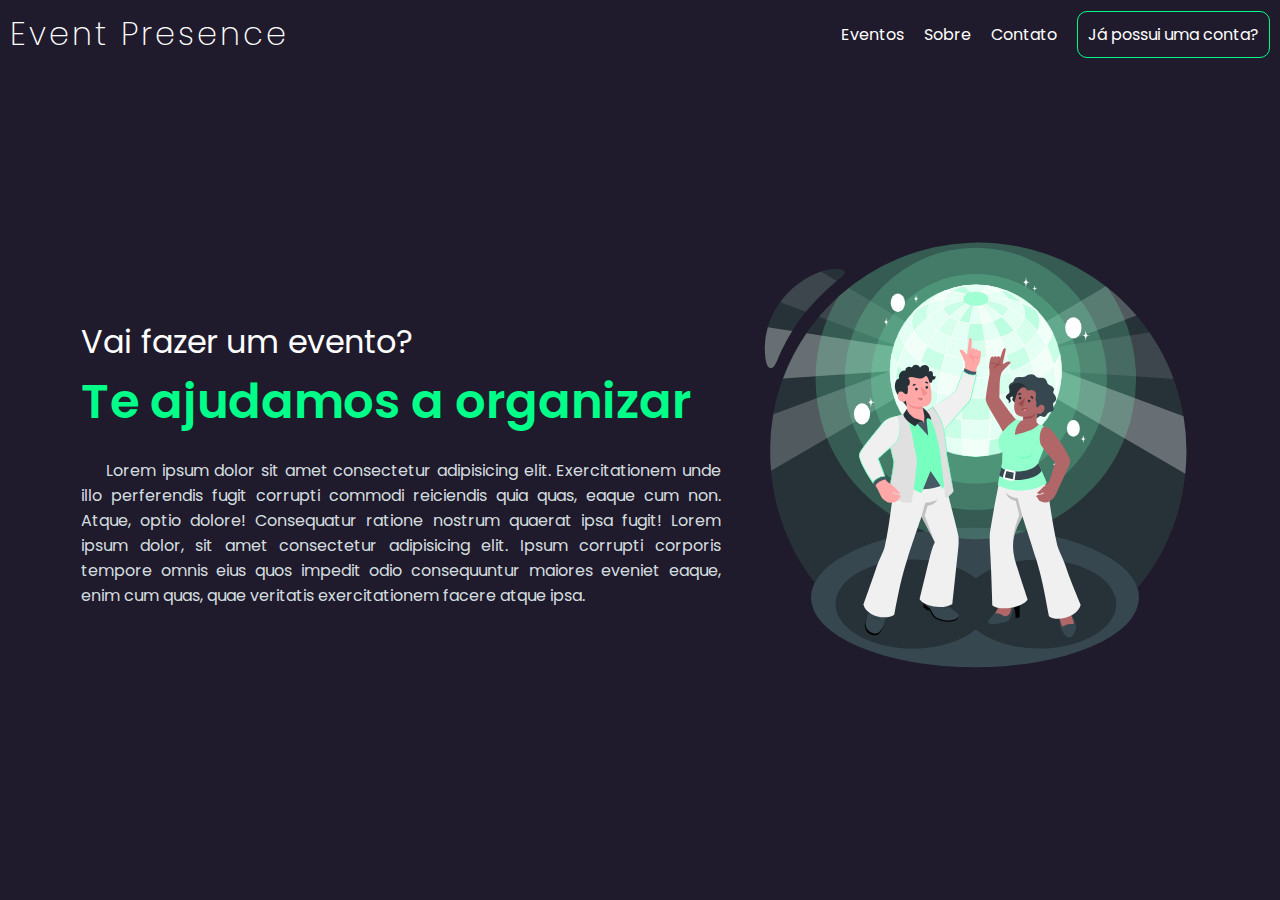
<file: index.html>
<!DOCTYPE html>
<html lang="pt-br">
<head>
    <meta charset="UTF-8">
    <meta http-equiv="X-UA-Compatible" content="IE=edge">
    <meta name="viewport" content="width=device-width, initial-scale=1.0">

    <!-- Importação de estilos -->
    <link rel="stylesheet" href="./src/styles/config.css">
    <link rel="stylesheet" href="./src/styles/components/header.css">
    <link rel="stylesheet" href="./src/styles/home.css">

    <!-- Importação Favicon -->
    <link rel="shortcut icon" href="./assets/favicon.ico" type="image/x-icon">

    <title>Event Presence</title>
</head>
<body>
    <header>
        <h1 class="header-title"><a href="./index.html" class="index-redirect">Event Presence</a></h1>
        
        <nav>
            <a href="./src/pages/eventFeed.php" class="header-links">Eventos</a>
            <a href="./src/pages/about.html" class="header-links">Sobre</a>
            <a href="./src/pages/contact.html" class="header-links">Contato</a>
            <a href="./src/pages/connect/login.php" id="connect-redirect">Já possui uma conta?</a>
        </nav>
    </header>

    <main>
        <section id="index-page">
            <h2 class="index-title">Vai fazer um evento?</h2>
            <h3 class="index-subtitle">Te ajudamos a organizar</h3>

            <p class="index-paragraph">Lorem ipsum dolor sit amet consectetur adipisicing elit. Exercitationem unde illo perferendis fugit corrupti commodi reiciendis quia quas, eaque cum non. Atque, optio dolore! Consequatur ratione nostrum quaerat ipsa fugit! Lorem ipsum dolor, sit amet consectetur adipisicing elit. Ipsum corrupti corporis tempore omnis eius quos impedit odio consequuntur maiores eveniet eaque, enim cum quas, quae veritatis exercitationem facere atque ipsa.</p>
        </section>

        <img src="./assets/ball.svg" alt="Duas pessoas dançando com uma bola de cristal" class="index-image">
    </main>
</body>
</html>
</file>
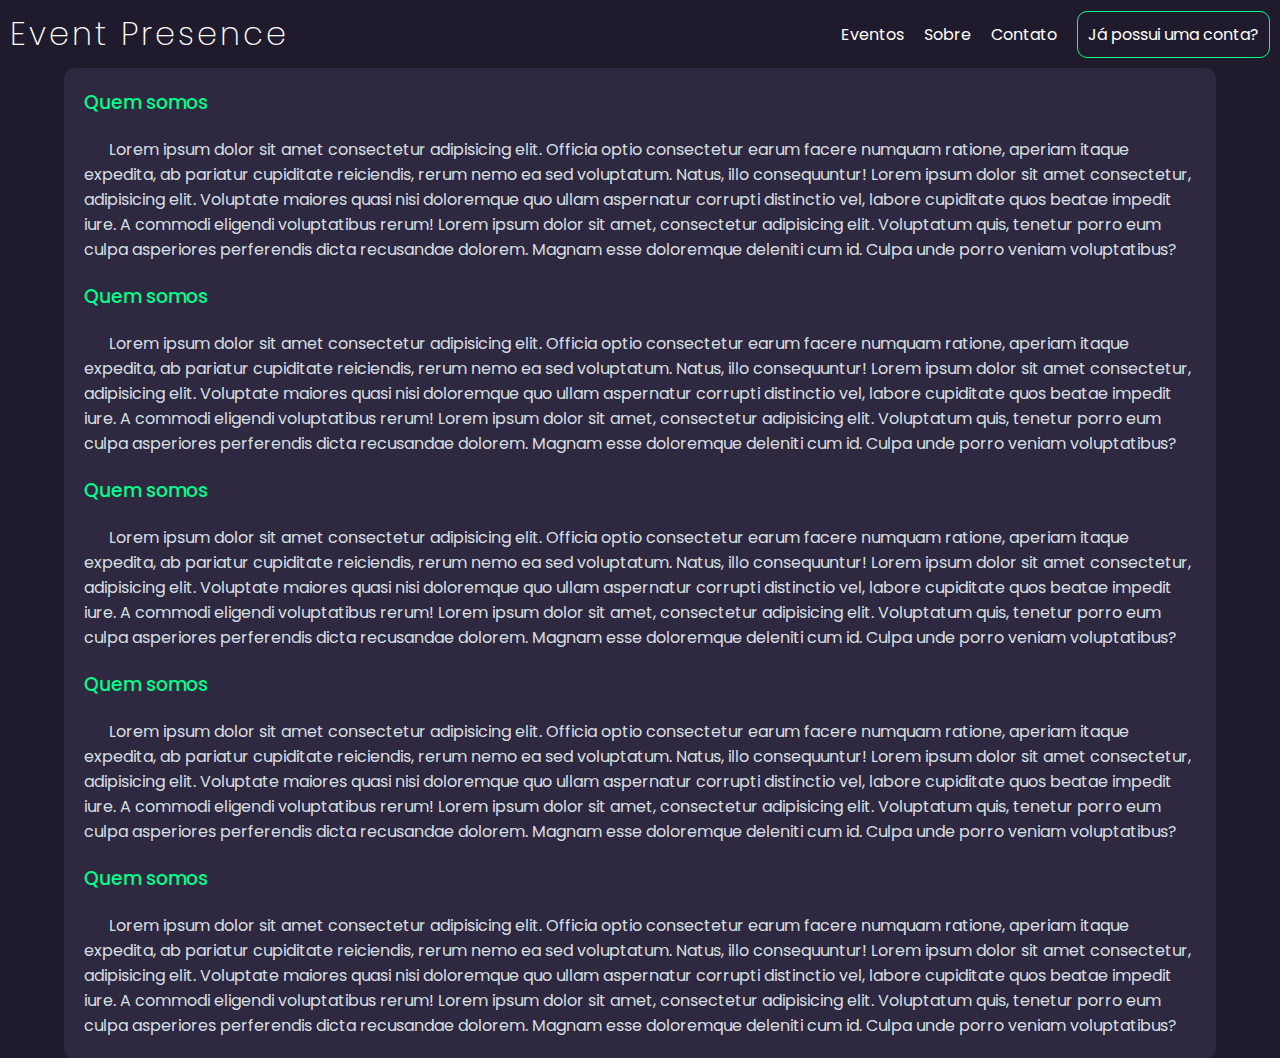
<file: src/pages/about.html>
<!DOCTYPE html>
<html lang="pt-br">
<head>
    <meta charset="UTF-8">
    <meta http-equiv="X-UA-Compatible" content="IE=edge">
    <meta name="viewport" content="width=device-width, initial-scale=1.0">

    <!-- Importação de estilos -->
    <link rel="stylesheet" href="../styles/config.css">
    <link rel="stylesheet" href="../styles/components/header.css">
    <link rel="stylesheet" href="../styles/defaultPage.css">

    <!-- Importação Favicon -->
    <link rel="shortcut icon" href="../../assets/favicon.ico" type="image/x-icon">

    <title>Sobre</title>
</head>
<body>
    <header>
        <h1 class="header-title"><a href="../../index.html" class="index-redirect">Event Presence</a></h1>

        <nav>
            <a href="./eventFeed.php" class="header-links">Eventos</a>
            <a href="./about.html" class="header-links">Sobre</a>
            <a href="./contact.html" class="header-links">Contato</a>
            <a href="./connect/login.php" id="connect-redirect">Já possui uma conta?</a>
        </nav>
    </header>

    <main>
        <section id="about-page">
            <h3 class="about-title">Quem somos</h3>
            <p class="about-paragraph">Lorem ipsum dolor sit amet consectetur adipisicing elit. Officia optio consectetur earum facere numquam ratione, aperiam itaque expedita, ab pariatur cupiditate reiciendis, rerum nemo ea sed voluptatum. Natus, illo consequuntur! Lorem ipsum dolor sit amet consectetur, adipisicing elit. Voluptate maiores quasi nisi doloremque quo ullam aspernatur corrupti distinctio vel, labore cupiditate quos beatae impedit iure. A commodi eligendi voluptatibus rerum! Lorem ipsum dolor sit amet, consectetur adipisicing elit. Voluptatum quis, tenetur porro eum culpa asperiores perferendis dicta recusandae dolorem. Magnam esse doloremque deleniti cum id. Culpa unde porro veniam voluptatibus?</p>
            <h3 class="about-title">Quem somos</h3>
            <p class="about-paragraph">Lorem ipsum dolor sit amet consectetur adipisicing elit. Officia optio consectetur earum facere numquam ratione, aperiam itaque expedita, ab pariatur cupiditate reiciendis, rerum nemo ea sed voluptatum. Natus, illo consequuntur! Lorem ipsum dolor sit amet consectetur, adipisicing elit. Voluptate maiores quasi nisi doloremque quo ullam aspernatur corrupti distinctio vel, labore cupiditate quos beatae impedit iure. A commodi eligendi voluptatibus rerum! Lorem ipsum dolor sit amet, consectetur adipisicing elit. Voluptatum quis, tenetur porro eum culpa asperiores perferendis dicta recusandae dolorem. Magnam esse doloremque deleniti cum id. Culpa unde porro veniam voluptatibus?</p>
            <h3 class="about-title">Quem somos</h3>
            <p class="about-paragraph">Lorem ipsum dolor sit amet consectetur adipisicing elit. Officia optio consectetur earum facere numquam ratione, aperiam itaque expedita, ab pariatur cupiditate reiciendis, rerum nemo ea sed voluptatum. Natus, illo consequuntur! Lorem ipsum dolor sit amet consectetur, adipisicing elit. Voluptate maiores quasi nisi doloremque quo ullam aspernatur corrupti distinctio vel, labore cupiditate quos beatae impedit iure. A commodi eligendi voluptatibus rerum! Lorem ipsum dolor sit amet, consectetur adipisicing elit. Voluptatum quis, tenetur porro eum culpa asperiores perferendis dicta recusandae dolorem. Magnam esse doloremque deleniti cum id. Culpa unde porro veniam voluptatibus?</p>
            <h3 class="about-title">Quem somos</h3>
            <p class="about-paragraph">Lorem ipsum dolor sit amet consectetur adipisicing elit. Officia optio consectetur earum facere numquam ratione, aperiam itaque expedita, ab pariatur cupiditate reiciendis, rerum nemo ea sed voluptatum. Natus, illo consequuntur! Lorem ipsum dolor sit amet consectetur, adipisicing elit. Voluptate maiores quasi nisi doloremque quo ullam aspernatur corrupti distinctio vel, labore cupiditate quos beatae impedit iure. A commodi eligendi voluptatibus rerum! Lorem ipsum dolor sit amet, consectetur adipisicing elit. Voluptatum quis, tenetur porro eum culpa asperiores perferendis dicta recusandae dolorem. Magnam esse doloremque deleniti cum id. Culpa unde porro veniam voluptatibus?</p>
            <h3 class="about-title">Quem somos</h3>
            <p class="about-paragraph">Lorem ipsum dolor sit amet consectetur adipisicing elit. Officia optio consectetur earum facere numquam ratione, aperiam itaque expedita, ab pariatur cupiditate reiciendis, rerum nemo ea sed voluptatum. Natus, illo consequuntur! Lorem ipsum dolor sit amet consectetur, adipisicing elit. Voluptate maiores quasi nisi doloremque quo ullam aspernatur corrupti distinctio vel, labore cupiditate quos beatae impedit iure. A commodi eligendi voluptatibus rerum! Lorem ipsum dolor sit amet, consectetur adipisicing elit. Voluptatum quis, tenetur porro eum culpa asperiores perferendis dicta recusandae dolorem. Magnam esse doloremque deleniti cum id. Culpa unde porro veniam voluptatibus?</p>
        </section>
    </main>
</body>
</html>
</file>
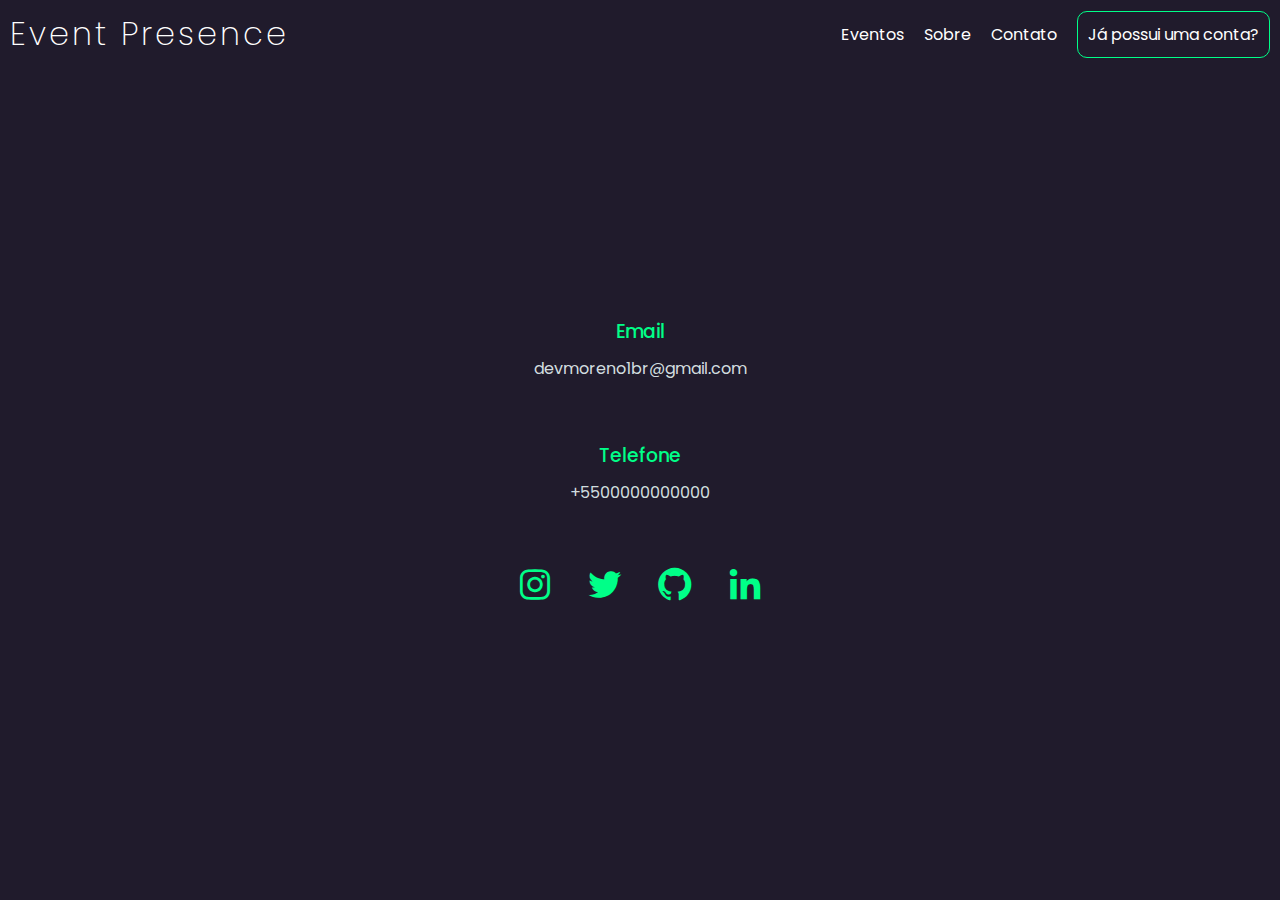
<file: src/pages/contact.html>
<!DOCTYPE html>
<html lang="pt-br">
<head>
    <meta charset="UTF-8">
    <meta http-equiv="X-UA-Compatible" content="IE=edge">
    <meta name="viewport" content="width=device-width, initial-scale=1.0">

    <!-- Importação de estilos -->
    <link rel="stylesheet" href="../styles/config.css">
    <link rel="stylesheet" href="../styles/components/header.css">
    <link rel="stylesheet" href="../styles/defaultPage.css">

    <!-- Importação lib de ícones -->
    <link href='https://unpkg.com/boxicons@2.1.4/css/boxicons.min.css' rel='stylesheet'>

    <!-- Importação Favicon -->
    <link rel="shortcut icon" href="../../assets/favicon.ico" type="image/x-icon">

    <title>Contato</title>
</head>
<body>
    <header>
        <h1 class="header-title"><a href="../../index.html" class="index-redirect">Event Presence</a></h1>

        <nav>
            <a href="./eventFeed.php" class="header-links">Eventos</a>
            <a href="./about.html" class="header-links">Sobre</a>
            <a href="./contact.html" class="header-links">Contato</a>
            <a href="./connect/login.php" id="connect-redirect">Já possui uma conta?</a>
        </nav>
    </header>

    <main>
        <section id="contact-page">
            <h3 class="contact-title">Email</h3>
            <a href="mailto:devmoreno1br@gmail.com" class="contact-link">devmoreno1br@gmail.com</a>
            <h3 class="contact-title">Telefone</h3>
            <a href="tel:+5500000000000" class="contact-link">+5500000000000</a>
            <section class="social-media-section">
                <a href="https://instagram.com/jpm0r3n0" class="social-media-links" target="_blank"><i class='bx bxl-instagram'></i></a>
                <a href="https://twitter.com/JPM0R3N0" class="social-media-links" target="_blank"><i class='bx bxl-twitter' ></i></a>
                <a href="https://github.com/joao-pedro-moreno" class="social-media-links" target="_blank"><i class='bx bxl-github'></i></a>
                <a href="https://www.linkedin.com/in/joão-pedro-magalhães-castro-moreno-86823821b/" class="social-media-links" target="_blank"><i class='bx bxl-linkedin' ></i></a>
            </section>
        </section>
    </main>
</body>
</html>
</file>
<file: src/styles/config.css>
/* Importação da Fonte */
@import url('https://fonts.googleapis.com/css2?family=Poppins:ital,wght@0,100;0,200;0,300;0,400;0,500;0,600;0,700;0,800;0,900;1,100;1,200;1,300;1,400;1,500;1,600;1,700;1,800;1,900&display=swap');

/* Declaração de todas as variáveis globais */
:root {
    --body-background-color: #201b2c;
    --main-background-color: #2f2841;
    --main-color: #00ff88;
    --main-color-hover: #77ff88;
    --input-background-color: #514869;
    --placeholder-color: #f0ffff94;
    --shadow-color: #00000020;
    --green-shadow-color: #00ff8850;
    --button-text-color: #2b134b;
    --form-background-color: #2f2841;
    --error-color: #f84646;

    --title-weight: 200;
    --title-size: 2rem;
    --title-color: #fff;

    --second-title-weight: 400;

    --paragraph-weight: 400;
    --paragraph-size: 16px;
    --paragraph-color: #f0ffffde;
    --paragraph-text-indent: 25px;
    
    --border-radius: 10px;
    --image-border-radius: 15px;

    --notify-error-color: #f8464690;
    --notify-success-color: #00ff8890;
}

/* Estilização universal */
* {
    margin: 0;
    padding: 0;
    box-sizing: border-box;
    border: none;
    outline: none;
    font-family: 'Poppins', sans-serif;
}

body {
    background-color: var(--body-background-color);
    max-width: 1500px;
    height: 100%;
    margin: auto;
}

main {
    width: 100%;
    min-height: calc(100vh - 110px);
    display: flex;
    justify-content: center;
    align-items: center;
}

::-webkit-scrollbar {
    width: 10px;
    height: 5px;
}

::-webkit-scrollbar-track {
    background: var(--input-background-color);
    border-radius: var(--border-radius);
}

::-webkit-scrollbar-thumb {
    background: var(--main-color);
    border-radius: var(--border-radius);
}

::-webkit-scrollbar-thumb:hover {
    background: var(--main-color-hover);
}

@media screen and (max-width:767px) {
    main {
        flex-direction: column;
    }
}
</file>
<file: src/styles/components/header.css>
header {
    /* max-width: 1500px; */
    display: flex;
    justify-content: space-between;
    align-items: center;
    margin: auto;
}

nav {
    display: flex;
    align-items: center;
    justify-content: center;
}

.header-title {
    font-size: var(--title-size);
    font-weight: var(--title-weight);
    letter-spacing: 3px;
    margin: 10px;
}

.index-redirect {
    color: var(--title-color);
    text-decoration: none;
}

.header-links, #connect-redirect {
    display: inline-block;
    margin: 10px;
    color: white;
    text-decoration: none;
    transition: all 0.3s ease;
}

#connect-redirect {
    border: 1px solid var(--main-color);
    padding: 10px;
    border-radius: var(--border-radius);
}

.header-links:hover {
    color: var(--main-color-hover);
}

#connect-redirect:hover {
    background-color: var(--main-color-hover);
    color: var(--body-background-color);
}

.header-profile-image {
    width: 50px;
    padding: 3px;
    border-radius: 100%;
    border: 1px solid var(--main-color);
    transition: all 0.3s ease;
}

.header-profile-image:hover {
    border-radius: 10px;
    padding: 1px;
    background-color: var(--main-color);
}


@media screen and (min-width:767px) and (max-width:1023px) {
    .header-title {
        margin: 0;
    }
}

@media screen and (max-width:767px) {
    header {
        flex-direction: column;
        justify-content: center;
    }

    nav {
        text-align: center;
    }
}
</file>
<file: src/styles/home.css>
#index-page {
    width: 50%;
    display: flex;
    flex-direction: column;
    justify-content: center;
    align-items: flex-start;
}

.index-image {
    margin-left: 30px;
    width: 35vw;
    max-width: 580px;
}

.index-title {
    color: var(--title-color);
    font-size: var(--title-size);
    font-weight: var(--second-title-weight);
}

.index-subtitle {
    font-size: 3rem;
    color: var(--main-color);
    font-weight: 600; 
}

.index-paragraph {
    color: var(--paragraph-color);
    text-align: justify;
    margin-top: 20px;
    text-indent: var(--paragraph-text-indent);
}

@media screen and (max-width:767px) {
    #index-page {
        width: 90%;
        margin: auto;
    }

    .index-subtitle {
        font-size: 2.4rem;
    }

    .index-image {
        width: 75vw;
        margin: auto;
    }
}
</file>
<file: src/styles/defaultPage.css>
#contact-page {
    display: flex;
    flex-direction: column;
    align-items: center;
    justify-content: center;
    gap: 60px;
}

.contact-title {
    color: var(--main-color);
    font-weight: 500;
    margin-bottom: -50px;
}

.contact-link {
    color: var(--paragraph-color);
    text-decoration: none;
    transition: all 0.3s ease;
}

.contact-link:hover {
    color: var(--main-color-hover);
}

.social-media-section {
    display: flex;
    text-align: center;
    gap: 30px;
}

.social-media-section .bx {
    font-size: 2.5rem;
    color: var(--main-color);
    transition: all 0.3s ease;
}

.social-media-section .bx:hover {
    color: var(--main-color-hover);
    transform: scale(1.3);
}

#about-page {
    width: 90%;
    display: flex;
    flex-direction: column;
    justify-content: center;
    align-items: flex-start;
    gap: 20px;
    background-color: var(--main-background-color);
    border-radius: var(--border-radius);
    padding: 20px;
}

.about-title {
    color: var(--main-color);
    font-weight: 500;
}

.about-paragraph {
    color: var(--paragraph-color);
    text-indent: var(--paragraph-text-indent);
}
</file>
